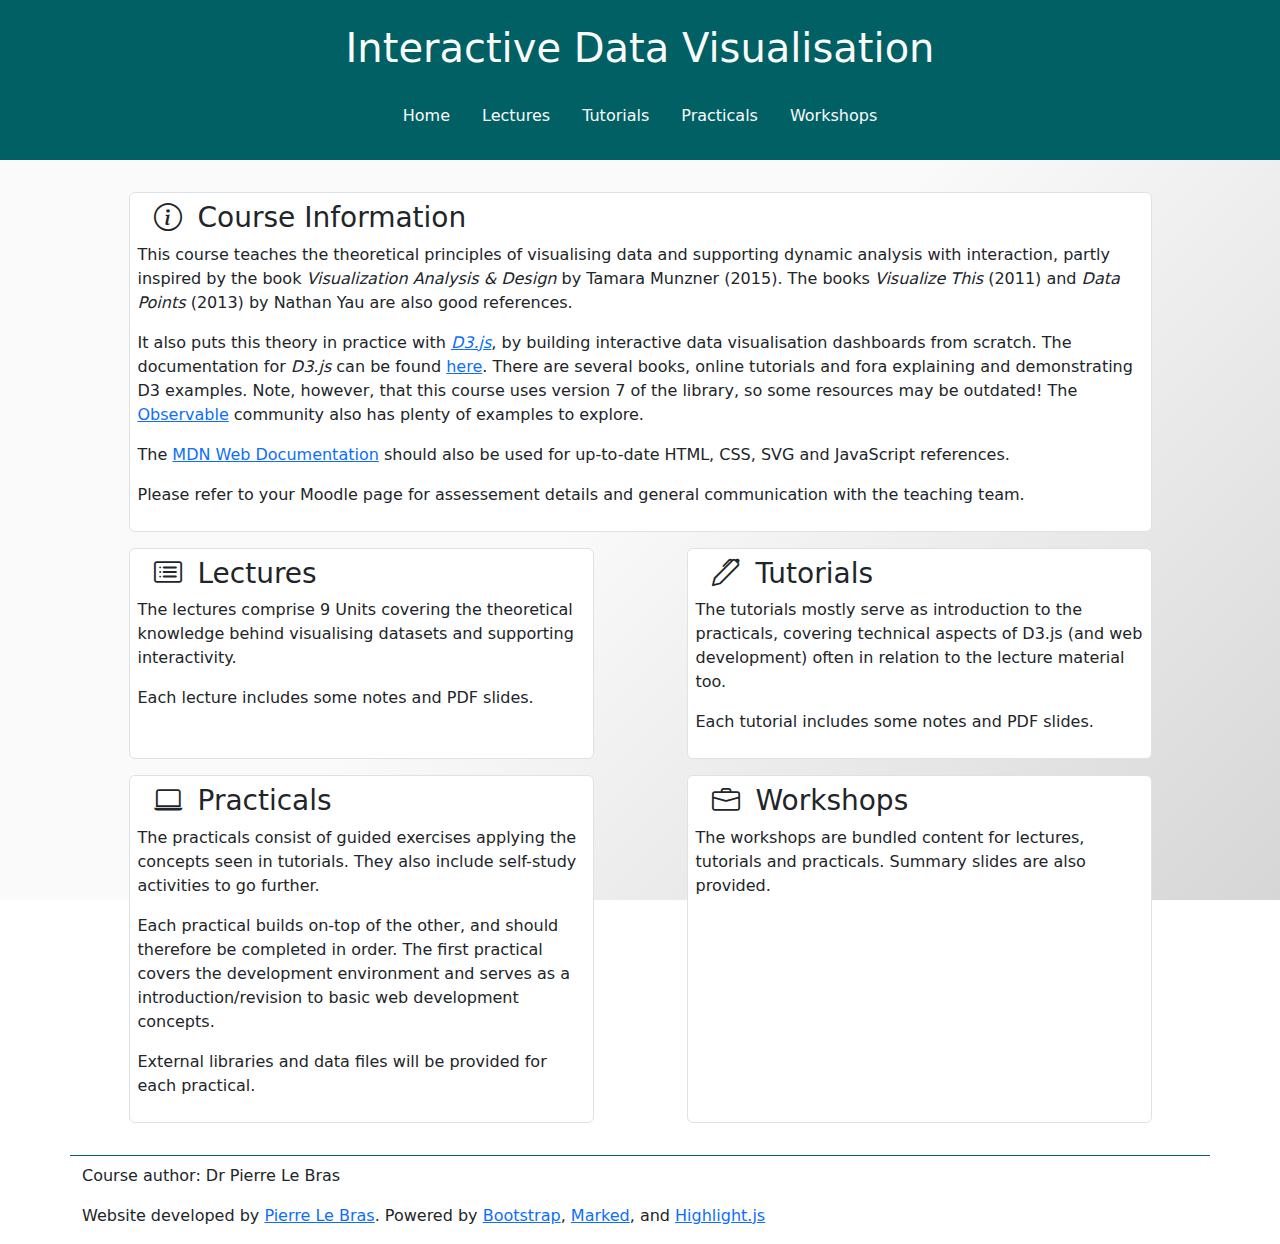
<file: index.html>
<!DOCTYPE html>
<html lang="en">
<head>
    <meta charset="UTF-8">
    <meta http-equiv="X-UA-Compatible" content="IE=edge">
    <meta name="viewport" content="width=device-width, initial-scale=1.0">
    <title>Interactive Data Visualisation - Course</title>

    <link rel="stylesheet" href="../libs/bootstrap/v5/bootstrap.min.css">
    <script src="../libs/bootstrap/v5/bootstrap.bundle.min.js"></script>
    <link rel="stylesheet" href="../libs/bootstrap/icons/bootstrap-icons.css">

    <script src="../libs/marked/marked.min.js"></script>

    <script src="../libs/highlight/highlight.min.js"></script>
    <link rel="stylesheet" href="../libs/highlight/atom-one-dark.min.css">

    <link rel="stylesheet" href="../styles/main.css">

</head>
<body>
    <header class="py-4 px-5 mb-4" include-html="header.html"></header>
    <div class="container flex-row flex-wrap d-flex justify-content-around">
        <div class="col-11 border rounded bg-white p-2 m-2">
            <h3><i class="mx-3 bi bi-info-circle"></i>Course Information</h3>
            <div>
                <p>
                    This course teaches the theoretical principles of visualising data and supporting dynamic 
                    analysis with interaction, partly inspired by the book
                    <i>Visualization Analysis & Design</i> by Tamara Munzner (2015). The books
                    <i>Visualize This</i> (2011) and <i>Data Points</i> (2013) by Nathan Yau are also good references.
                </p>
                <p>
                    It also puts this theory in practice with <i><a href="https://d3js.org">D3.js</a></i>, 
                    by building interactive data visualisation dashboards from scratch. The documentation 
                    for <i>D3.js</i> can be found <a href="https://github.com/d3/d3/blob/main/API.md">here</a>. 
                    There are several books, online tutorials and fora explaining and demonstrating D3 examples. 
                    Note, however, that this course uses version 7 of the library, so some resources may be outdated!
                    The <a href="https://observablehq.com/">Observable</a> community also has plenty of examples to explore.
                </p>
                <p>
                    The <a href="https://developer.mozilla.org/en-US/docs/Web">MDN Web Documentation</a> should
                    also be used for up-to-date HTML, CSS, SVG and JavaScript references.
                </p>
                <p>
                    Please refer to your Moodle page for assessement details and general communication with the teaching team.
                </p>
            </div>
        </div>
        <div class="col-5 border rounded bg-white p-2 m-2">
            <h3><i class="mx-3 bi bi-card-list"></i>Lectures</h3>
            <div>
                <p">
                    The lectures comprise 9 Units covering the theoretical knowledge behind visualising datasets and
                    supporting interactivity.
                </p>
                <p">
                    Each lecture includes some notes and PDF slides.
                </p>
            </div>
        </div>

        <div class="col-5 border rounded bg-white p-2 m-2">
            <h3><i class="mx-3 bi bi-pen"></i>Tutorials</h3>
            <div>
                <p">
                    The tutorials mostly serve as introduction to the practicals, covering technical aspects of D3.js 
                    (and web development) often in relation to the lecture material too.
                </p>
                <p">
                    Each tutorial includes some notes and PDF slides.
                </p>
            </div>
        </div>

        <div class="col-5 border rounded bg-white p-2 m-2">
            <h3><i class="mx-3 bi bi-laptop"></i>Practicals</h3>
            <div>
                <p">
                    The practicals consist of guided exercises applying the concepts seen in tutorials. They also include
                    self-study activities to go further.
                </p>
                <p">
                    Each practical builds on-top of the other, and should therefore be completed in order. The first practical
                    covers the development environment and serves as a introduction/revision to basic web development concepts.
                </p>
                <p">
                    External libraries and data files will be provided for each practical.
                </p>
            </div>
        </div>

        <div class="col-5 border rounded bg-white p-2 m-2">
            <h3><i class="mx-3 bi bi-briefcase"></i>Workshops</h3>
            <div>
                <p">
                    The workshops are bundled content for lectures, tutorials and practicals. Summary slides are also provided.
                </p>
            </div>
        </div>
    </div>
    <footer class="mt-4 pt-2 container" include-html="footer.html"></footer>
    <script src="scripts/pageSetup.js"></script>
</body>
</html>
</file>
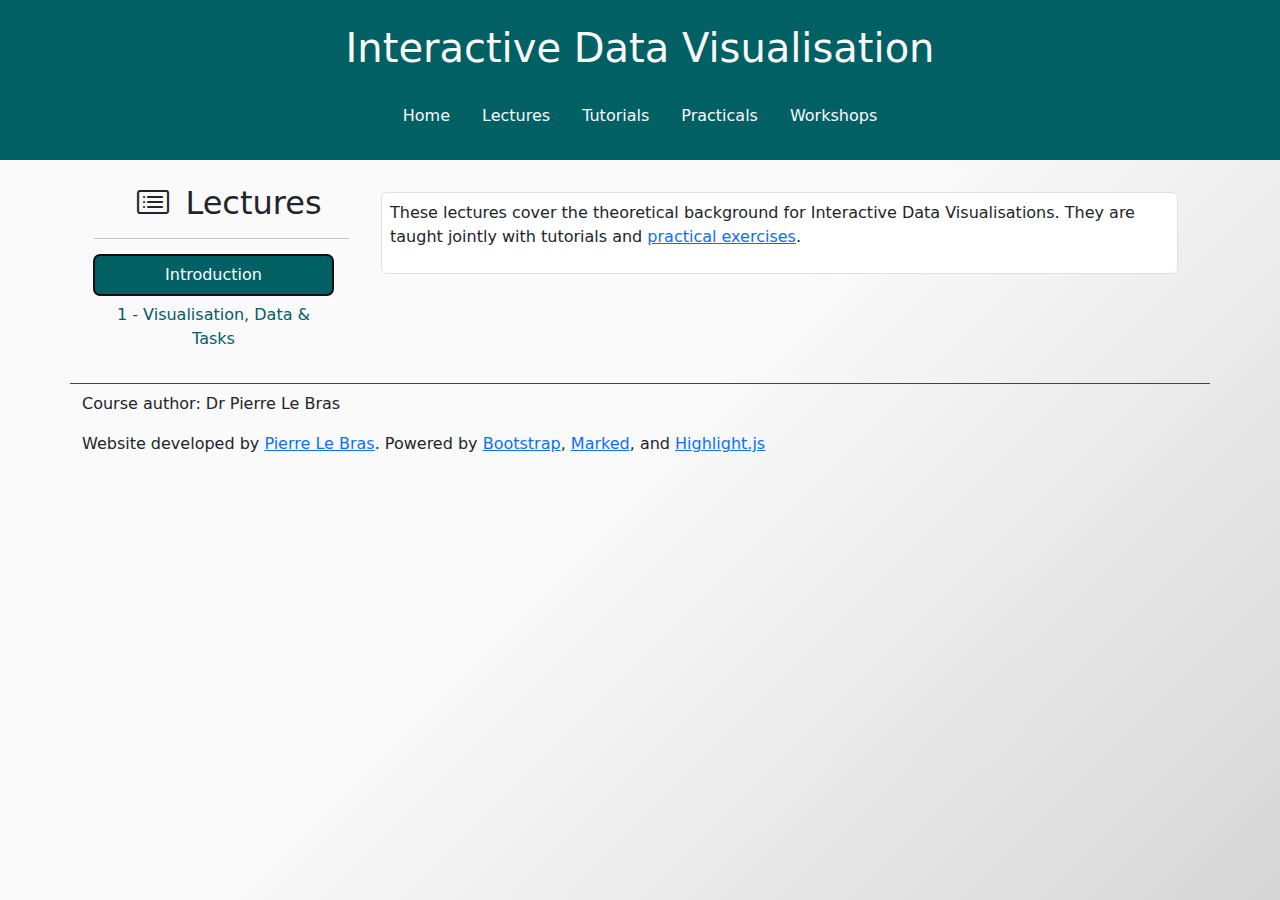
<file: lectures/index.html>
<!DOCTYPE html>
<html lang="en">
<head>
    <meta charset="UTF-8">
    <meta http-equiv="X-UA-Compatible" content="IE=edge">
    <meta name="viewport" content="width=device-width, initial-scale=1.0">
    <title>Interactive Data Visualisation - Lectures</title>

    <link rel="stylesheet" href="../libs/bootstrap/v5/bootstrap.min.css">
    <script src="../libs/bootstrap/v5/bootstrap.bundle.min.js"></script>
    <link rel="stylesheet" href="../libs/bootstrap/icons/bootstrap-icons.css">

    <script src="../libs/marked/marked.min.js"></script>

    <script src="../libs/highlight/highlight.min.js"></script>
    <link rel="stylesheet" href="../libs/highlight/atom-one-dark.min.css">

    <link rel="stylesheet" href="../styles/main.css">

</head>
<body>
    <header class="py-4 px-5 mb-4" include-html="../header.html"></header>
    <div class="row container mx-auto">
        <div class="col-4 col-md-3">
            <div class="sticky-top">
                <h2 class="text-center"><i class="mx-3 bi bi-card-list"></i>Lectures</h2>
                <hr>
                <div class="nav flex-column nav-pills me-3" id="tabs" role="tablist" aria-orientation="vertical">
                    <!-- Items will be filled here -->
                </div>
            </div>
        </div>
        <div class="col-8 col-md-9">
            <div class="border rounded bg-white p-2 m-2" id="md-content">
                <!-- Content will be filled here -->
            </div>
            <div class="border rounded bg-white p-2 m-2 d-flex justify-content-center flex-wrap" id="resources">
                <!-- Resource links will be filled here -->
            </div>
        </div>
    </div>
    <footer class="mt-4 pt-2 container" include-html="../footer.html"></footer>

    <script>

        // markdown page data
        const pages = {
            'index':{ 'title': 'Introduction', 'page': 'index.md', 'resources': [] },
            'lec1':{ 'title': '1 - Visualisation, Data & Tasks', 'page': 'lecture1.md', 'resources': [['Slides','./slides/L1_Vis_Data_Tasks.pdf']] },
            // 'lec2':{ 'title': '2 - Visualisation Components', 'page': 'lecture2.md', 'resources': [['Slides','./slides/lecture2.pdf']] }
        }
        //     ['intro', 'Introduction', 'introduction.md'],
        //     ['lec1', '1 - Visualisation, Data & Tasks', 'lecture1.md', [['Slides','./slides/lecture1.pdf']]],
        //     ['lec2', '2 - Visualisation Components', 'lecture2.md'],
        //     ['lec3', '3 - Visualising Tabular Data', 'lecture3.md'],
        //     ['lec4', '4 - Interaction (Data)', 'lecture4.md'],
        //     ['lec5', '5 - Interaction (View)', 'lecture5.md'],
        //     ['lec6', '6 - Multiple Views', 'lecture6.md'],
        //     ['lec7', '7 - Visualising Time & Space', 'lecture7.md'],
        //     ['lec8', '8 - Visualising Networks', 'lecture8.md'],
        //     ['lec9', '9 - Guidelines & Evaluation', 'lecture9.md']
        // ]

        

        
        
        
    </script>
    <script src="../scripts/pageSetup.js"></script>
</body>
</html>
</file>
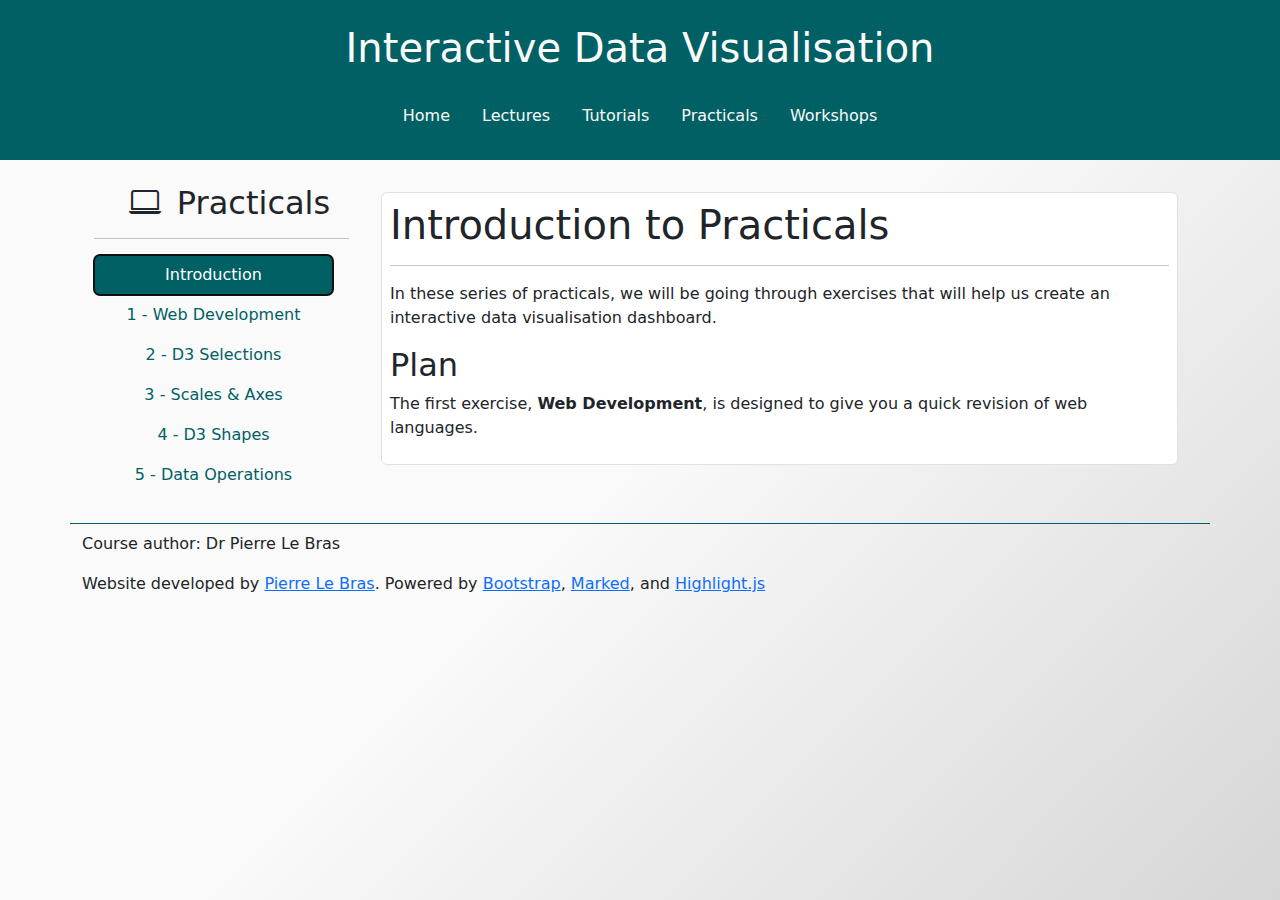
<file: practicals/index.html>
<!DOCTYPE html>
<html lang="en">
<head>
    <meta charset="UTF-8">
    <meta http-equiv="X-UA-Compatible" content="IE=edge">
    <meta name="viewport" content="width=device-width, initial-scale=1.0">
    <title>Interactive Data Visualisation - Practicals</title>

    <link rel="stylesheet" href="../libs/bootstrap/v5/bootstrap.min.css">
    <script src="../libs/bootstrap/v5/bootstrap.bundle.min.js"></script>
    <link rel="stylesheet" href="../libs/bootstrap/icons/bootstrap-icons.css">

    <script src="../libs/marked/marked.min.js"></script>

    <script src="../libs/highlight/highlight.min.js"></script>
    <link rel="stylesheet" href="../libs/highlight/atom-one-dark.min.css">

    <link rel="stylesheet" href="../styles/main.css">

</head>
<body>
    <header class="py-4 px-5 mb-4" include-html="../header.html"></header>
    <div class="row container mx-auto">
        <div class="col-4 col-md-3">
            <div class="sticky-top">
                <h2 class="text-center"><i class="mx-3 bi bi-laptop"></i>Practicals</h2>
                <hr>
                <div class="nav flex-column nav-pills me-3" id="tabs" role="tablist" aria-orientation="vertical">
                    <!-- Items will be filled here -->
                </div>
            </div>
        </div>
        <div class="col-8 col-md-9">
            <div class="border rounded bg-white p-2 m-2" id="md-content">
                <!-- Content will be filled here -->
            </div>
            <div class="border rounded bg-white p-2 m-2 d-flex justify-content-center flex-wrap" id="resources">
                <!-- Resource links will be filled here -->
            </div>
        </div>
    </div>
    <footer class="mt-4 pt-2 container" include-html="../footer.html"></footer>

    <script>
        
        // markdown page data
        const pages = {
            'index':{ 'title': 'Introduction', 'page': 'index.md', 'resources': [] },
            'prac1':{ 'title': '1 - Web Development', 'page': 'practical1.md', 'resources': [['Web Languages Reference Guide','../resources/docs/Web_Languages_Reference.pdf'],['<i>Optional - server.py</i>', '../resources/code/server.py']] },
            'prac2':{ 'title': '2 - D3 Selections', 'page': 'practical2.md', 'resources': [['D3 Library', './resources/d3.v7.min.js']] },
            'prac3':{ 'title': '3 - Scales & Axes', 'page': 'practical3.md', 'resources': [] },
            'prac4':{ 'title': '4 - D3 Shapes', 'page': 'practical4.md', 'resources': [] },
            'prac5':{ 'title': '5 - Data Operations', 'page': 'practical5.md', 'resources': [] }
        }
        
    </script>
    <script src="../scripts/pageSetup.js"></script>
</body>
</html>
</file>
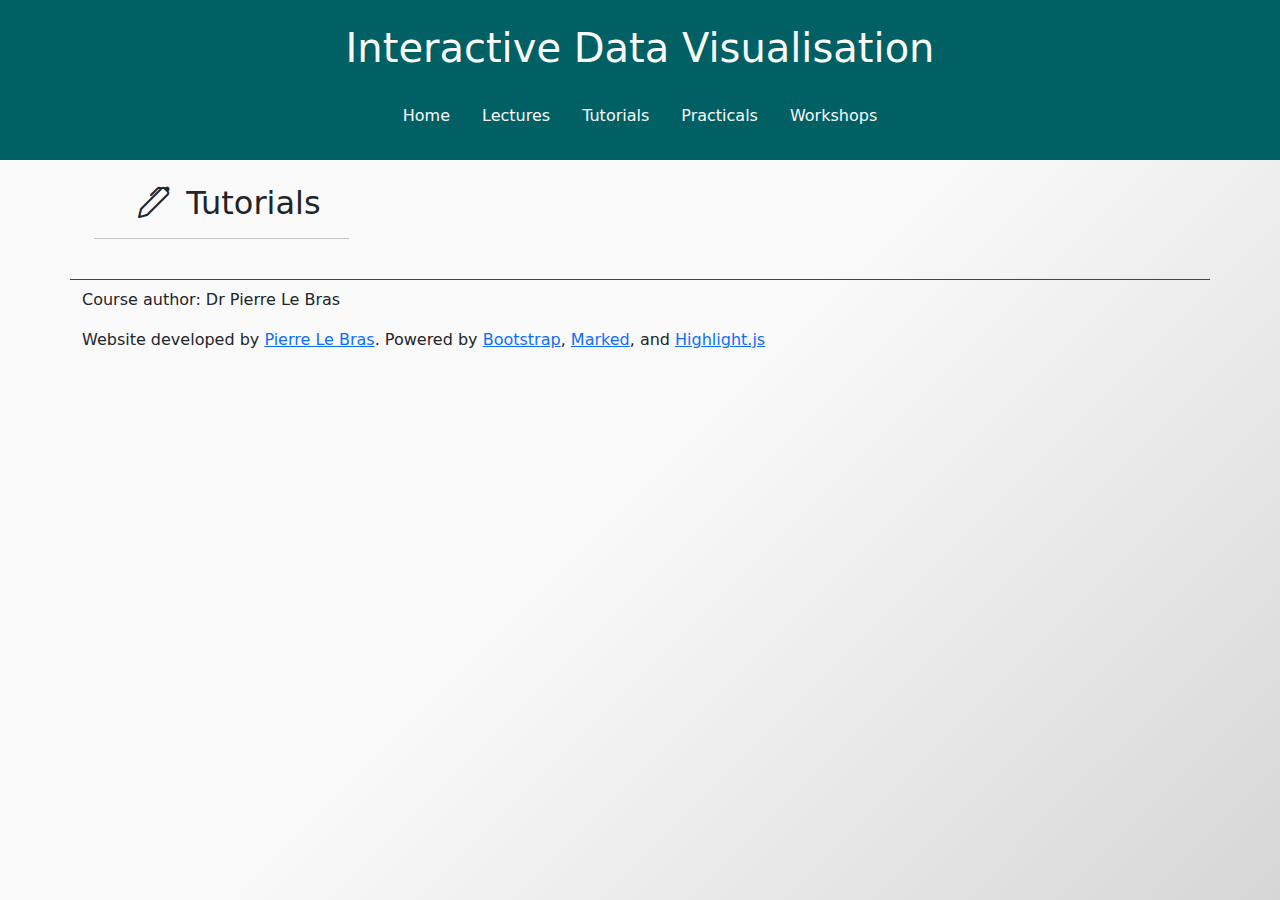
<file: tutorials/index.html>
<!DOCTYPE html>
<html lang="en">
<head>
    <meta charset="UTF-8">
    <meta http-equiv="X-UA-Compatible" content="IE=edge">
    <meta name="viewport" content="width=device-width, initial-scale=1.0">
    <title>Interactive Data Visualisation - Tutorials</title>

    <link rel="stylesheet" href="../libs/bootstrap/v5/bootstrap.min.css">
    <script src="../libs/bootstrap/v5/bootstrap.bundle.min.js"></script>
    <link rel="stylesheet" href="../libs/bootstrap/icons/bootstrap-icons.css">

    <script src="../libs/marked/marked.min.js"></script>

    <script src="../libs/highlight/highlight.min.js"></script>
    <link rel="stylesheet" href="../libs/highlight/atom-one-dark.min.css">

    <link rel="stylesheet" href="../styles/main.css">

</head>
<body>
    <header class="py-4 px-5 mb-4" include-html="../header.html"></header>
    <div class="row container mx-auto">
        <div class="col-4 col-md-3">
            <div class="sticky-top">
                <h2 class="text-center"><i class="mx-3 bi bi-pen"></i>Tutorials</h2>
                <hr>
                <div class="nav flex-column nav-pills me-3" id="tabs" role="tablist" aria-orientation="vertical">
                    <!-- Items will be filled here -->
                </div>
            </div>
        </div>
        <div class="col-8 col-md-9">
            <div class="border rounded bg-white p-2 m-2" id="md-content">
                <!-- Content will be filled here -->
            </div>
            <div class="border rounded bg-white p-2 m-2 d-flex justify-content-center flex-wrap" id="resources">
                <!-- Resource links will be filled here -->
            </div>
        </div>
    </div>
    <footer class="mt-4 pt-2 container" include-html="../footer.html"></footer>

    <script>

        // markdown page data
        const pages = {
            // 'index':{ 'title': 'Introduction', 'page': 'index.md', 'resources': [] },
            // 'lec1':{ 'title': '1 - Visualisation, Data & Tasks', 'page': 'lecture1.md', 'resources': [['Slides','./slides/L1_Vis_Data_Tasks.pdf']] },
            // 'lec2':{ 'title': '2 - Visualisation Components', 'page': 'lecture2.md', 'resources': [['Slides','./slides/lecture2.pdf']] }
        }
        //     ['intro', 'Introduction', 'introduction.md'],
        //     ['lec1', '1 - Visualisation, Data & Tasks', 'lecture1.md', [['Slides','./slides/lecture1.pdf']]],
        //     ['lec2', '2 - Visualisation Components', 'lecture2.md'],
        //     ['lec3', '3 - Visualising Tabular Data', 'lecture3.md'],
        //     ['lec4', '4 - Interaction (Data)', 'lecture4.md'],
        //     ['lec5', '5 - Interaction (View)', 'lecture5.md'],
        //     ['lec6', '6 - Multiple Views', 'lecture6.md'],
        //     ['lec7', '7 - Visualising Time & Space', 'lecture7.md'],
        //     ['lec8', '8 - Visualising Networks', 'lecture8.md'],
        //     ['lec9', '9 - Guidelines & Evaluation', 'lecture9.md']
        // ]

    </script>
    <script src="../scripts/pageSetup.js"></script>
</body>
</html>
</file>
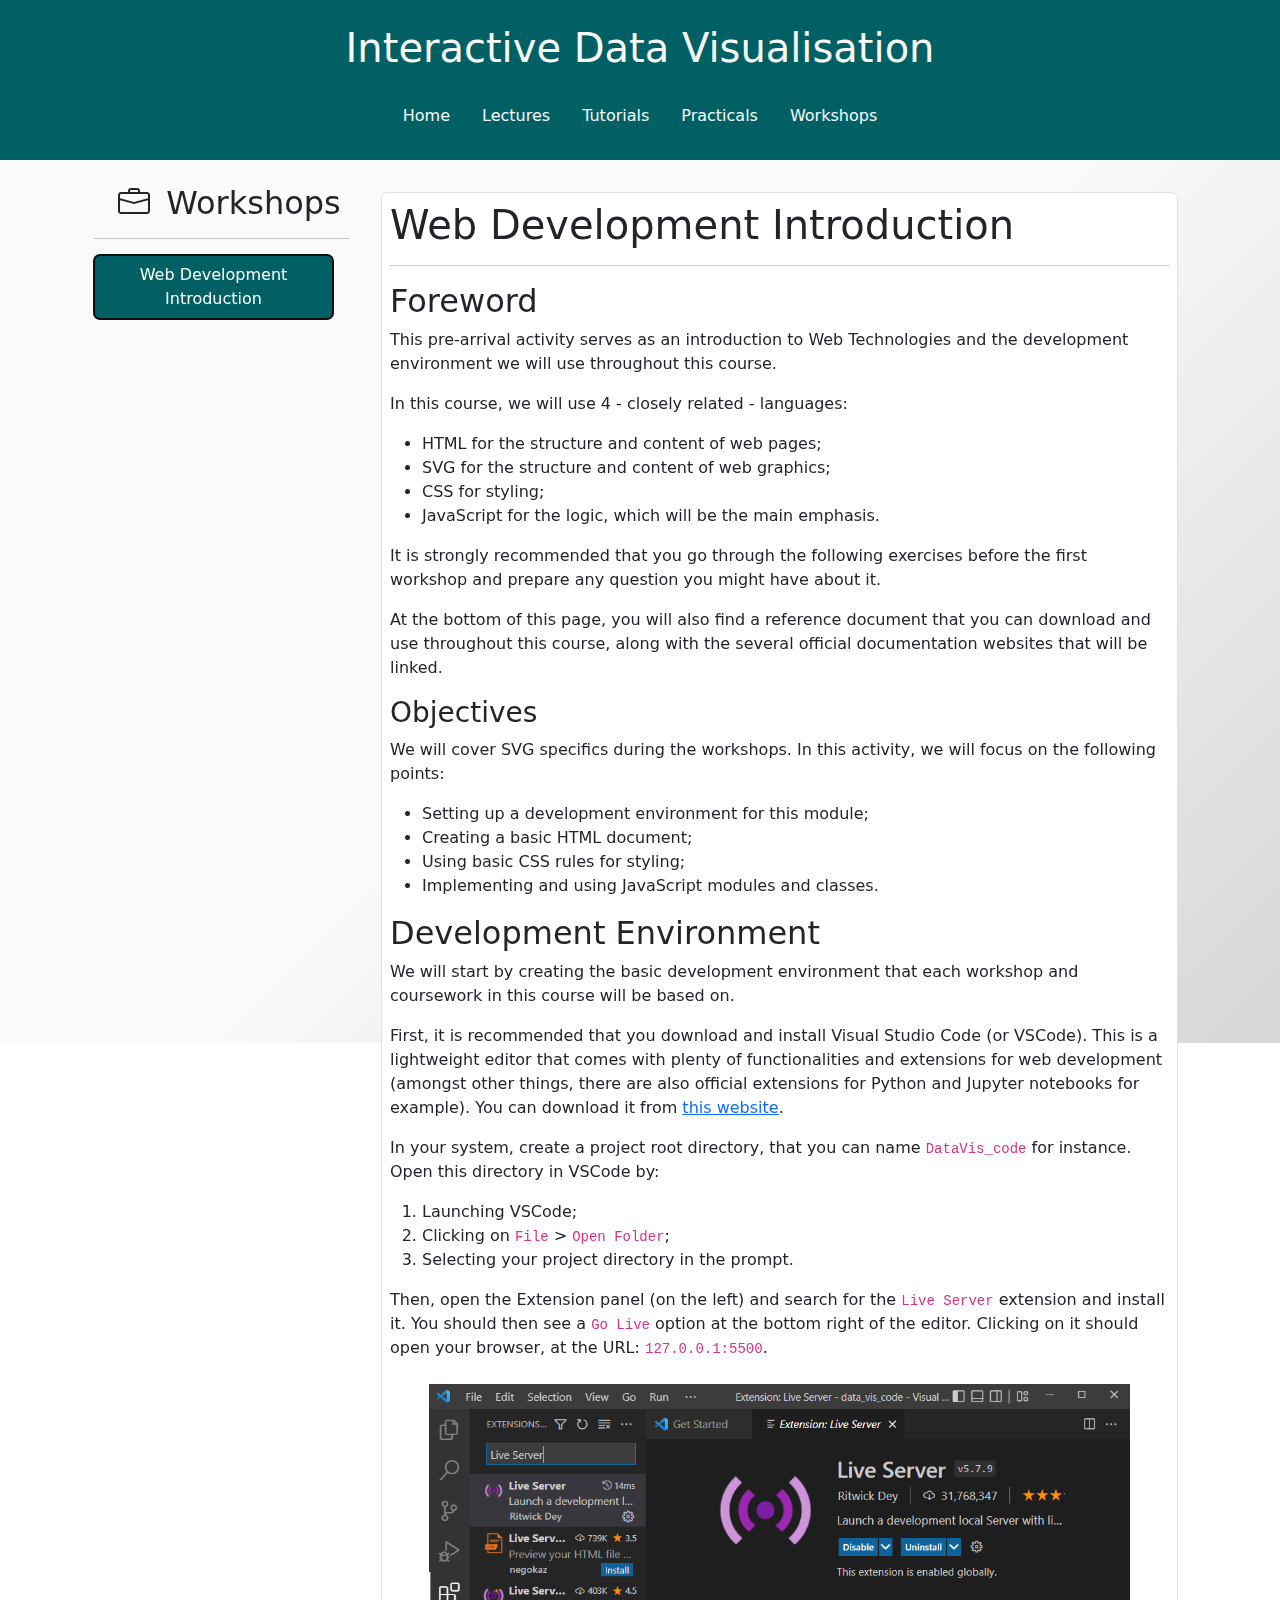
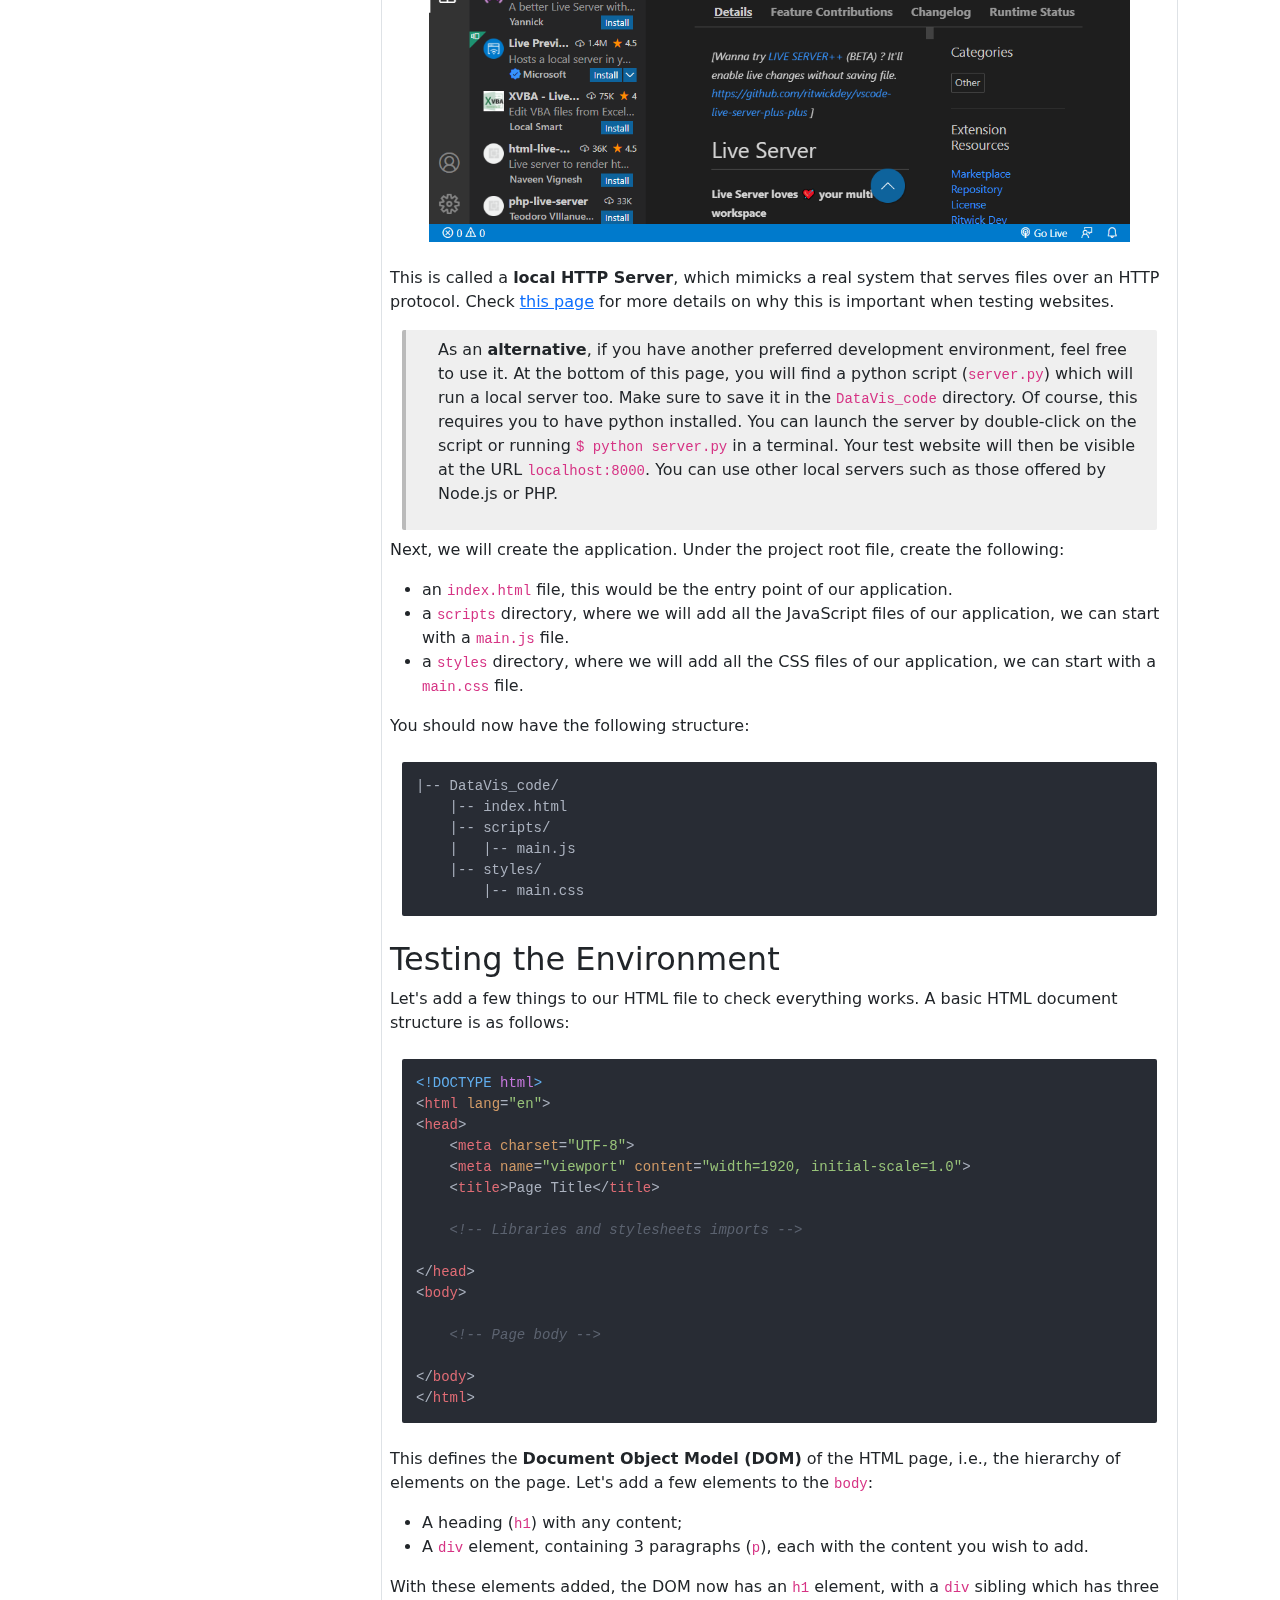
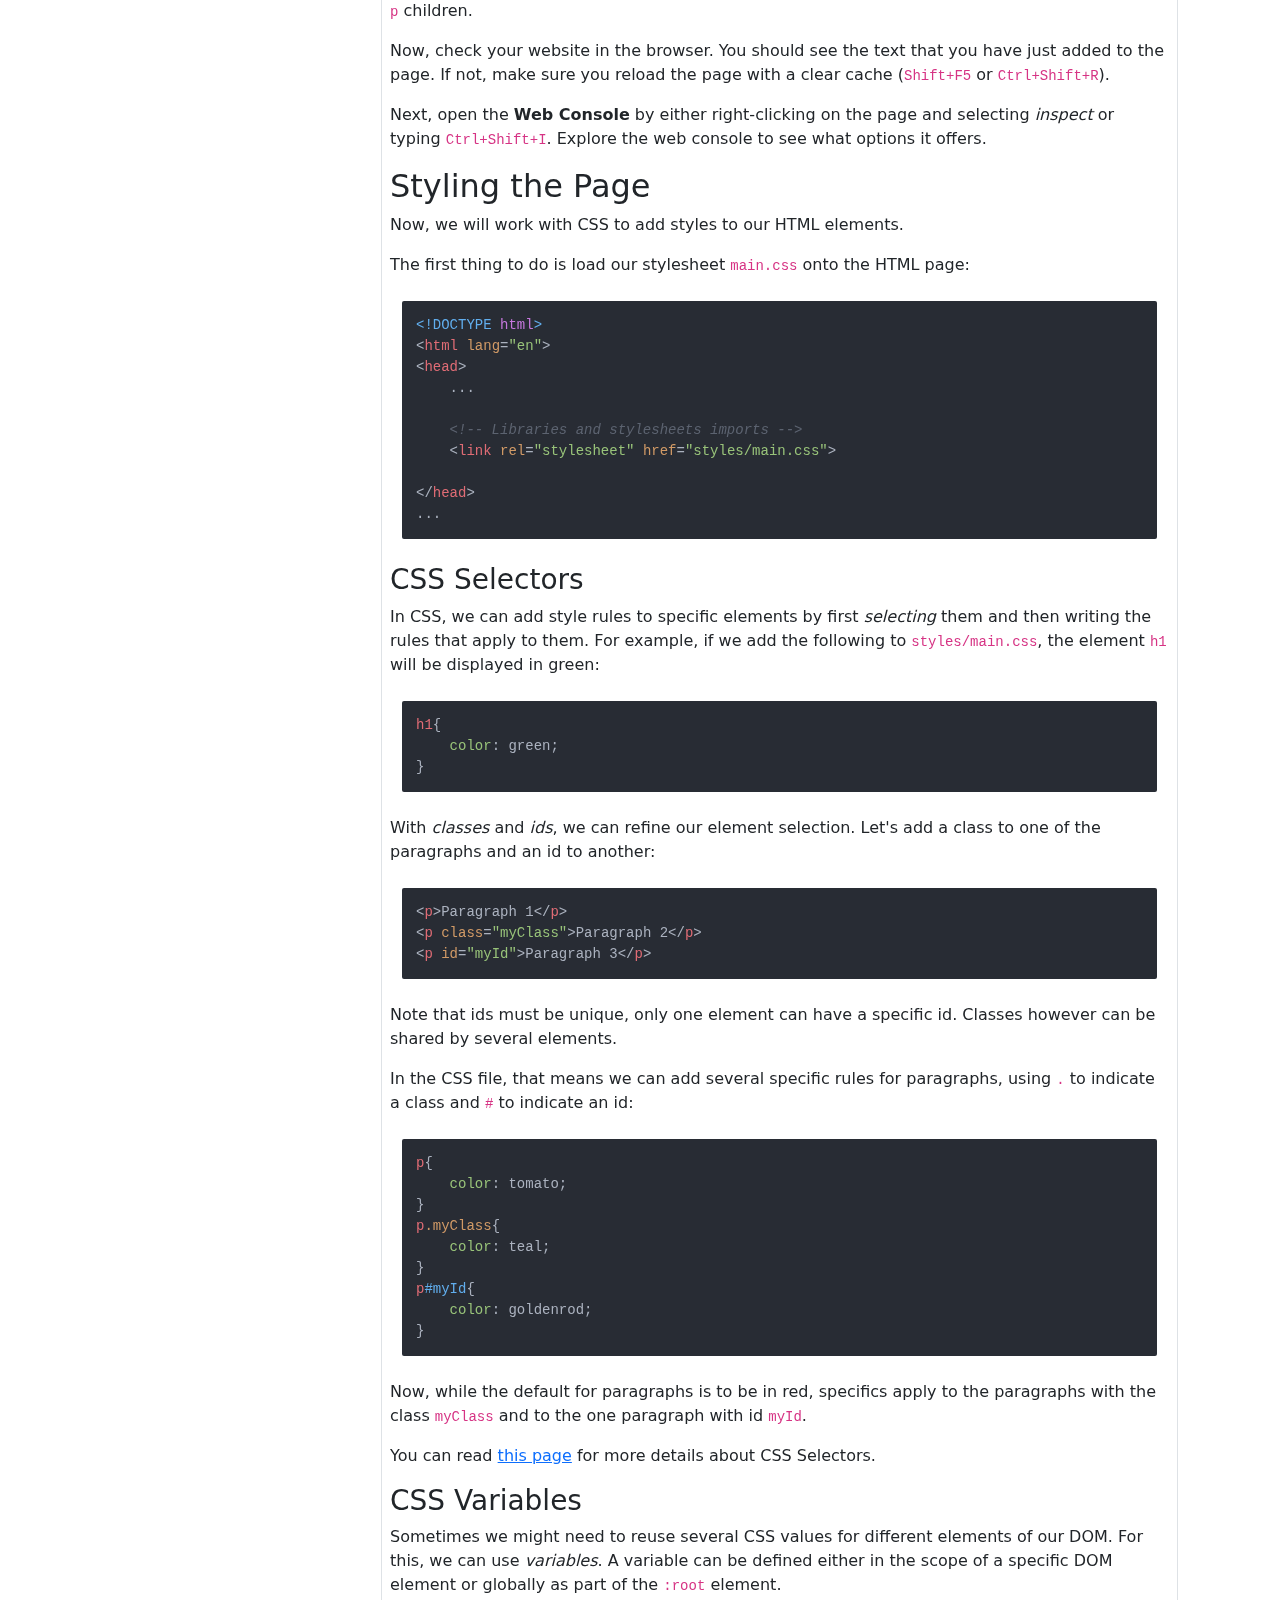
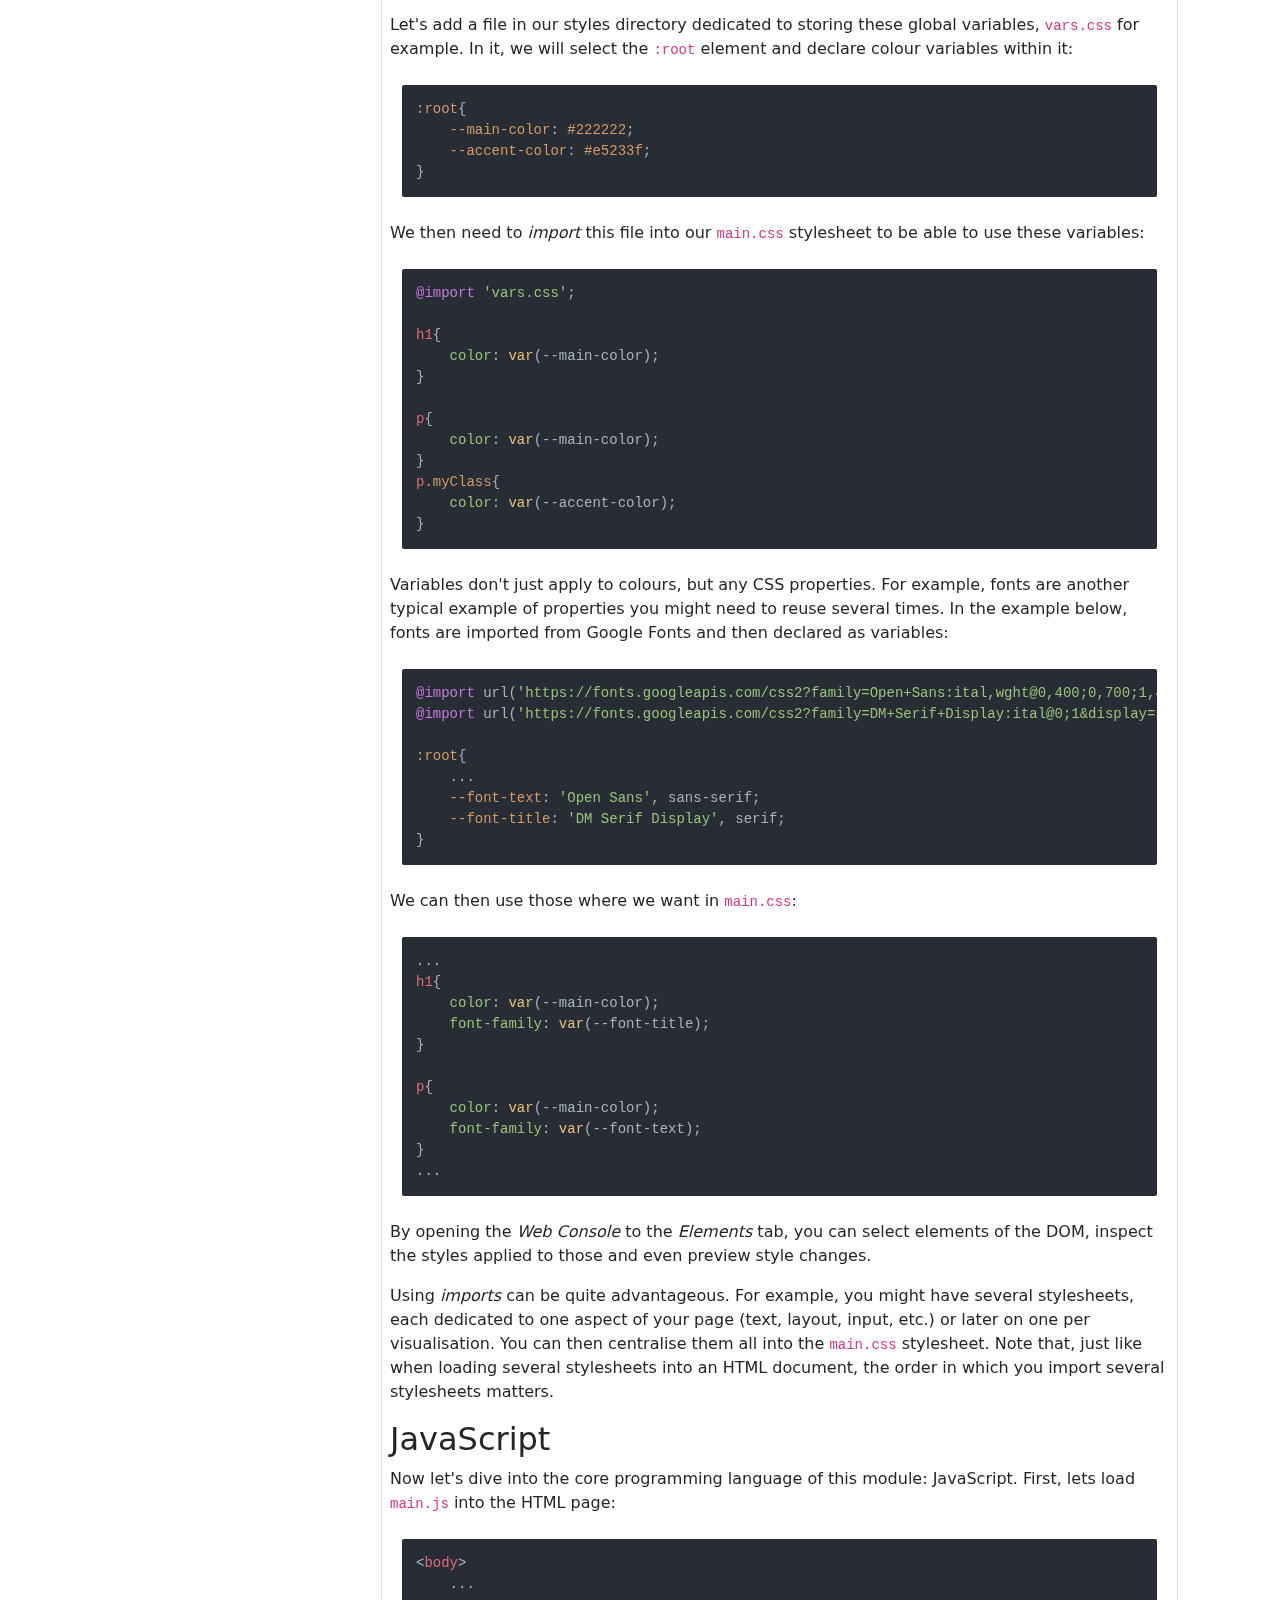
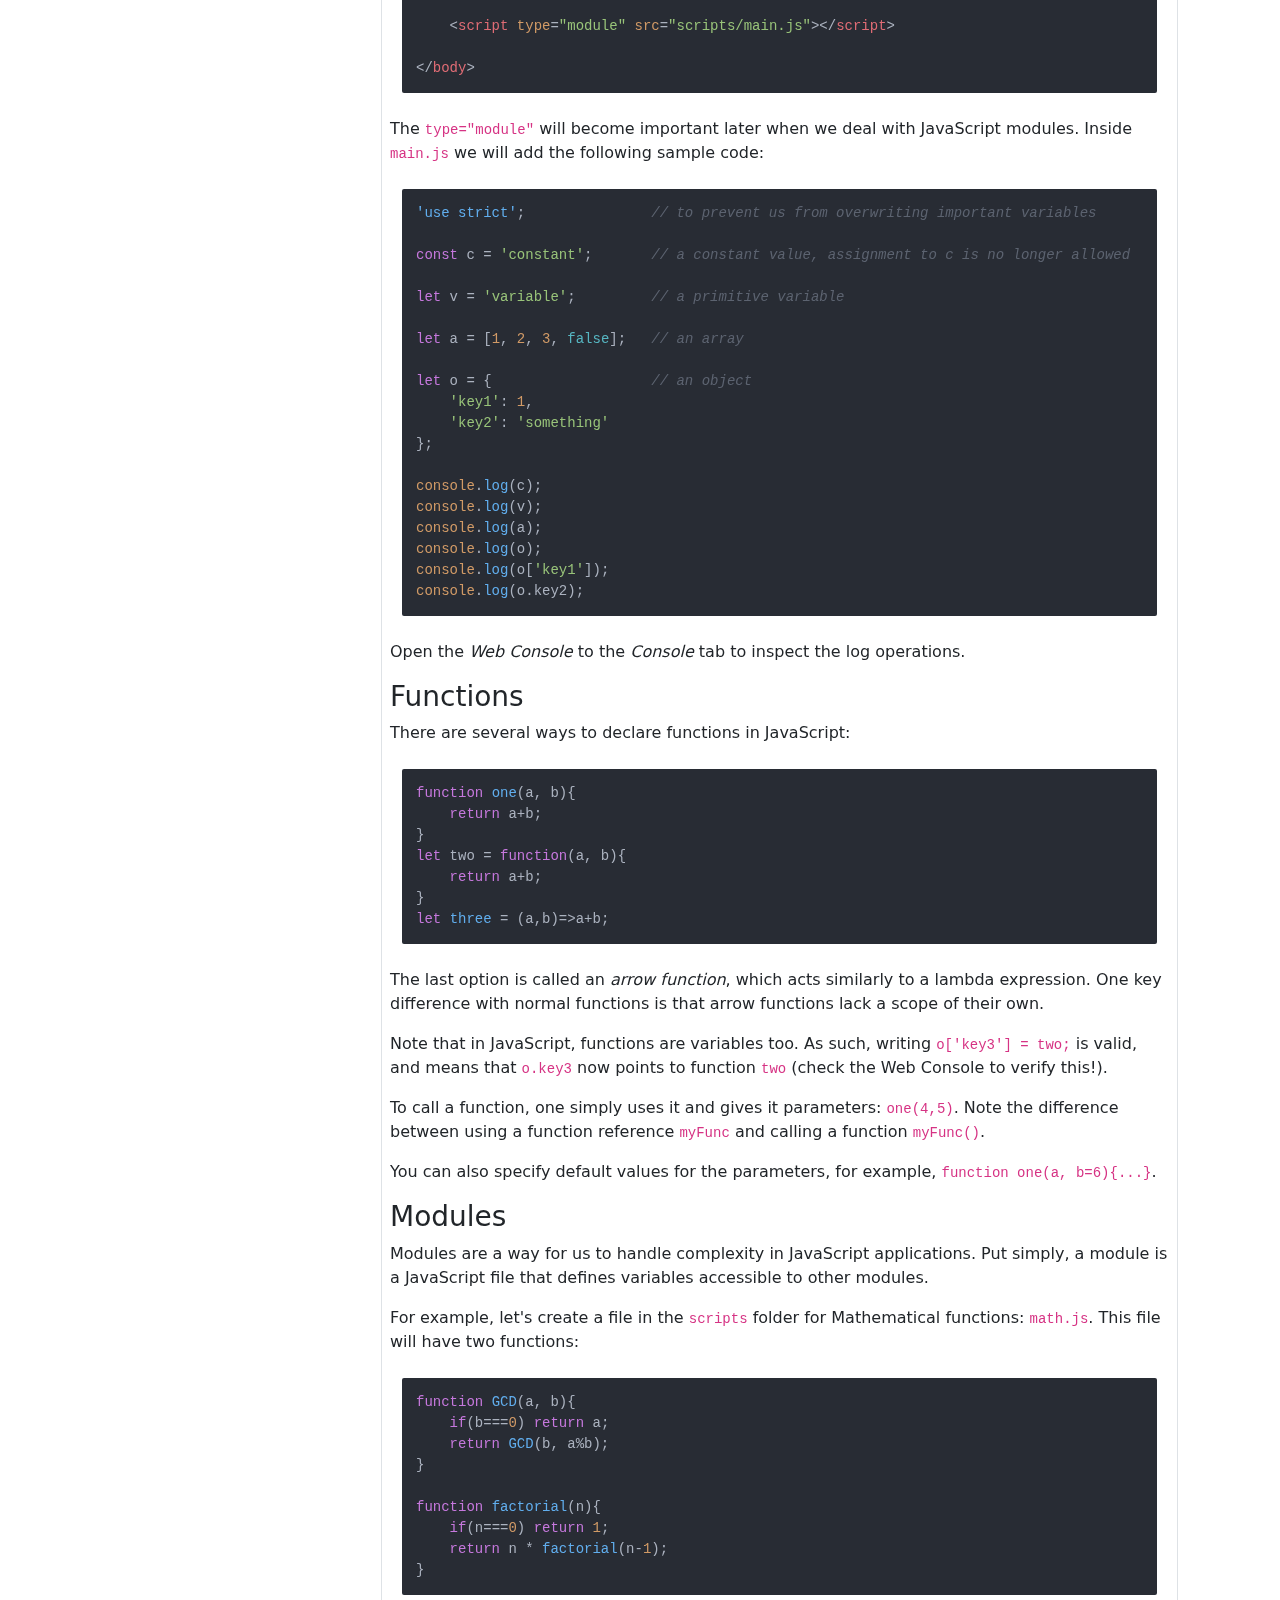
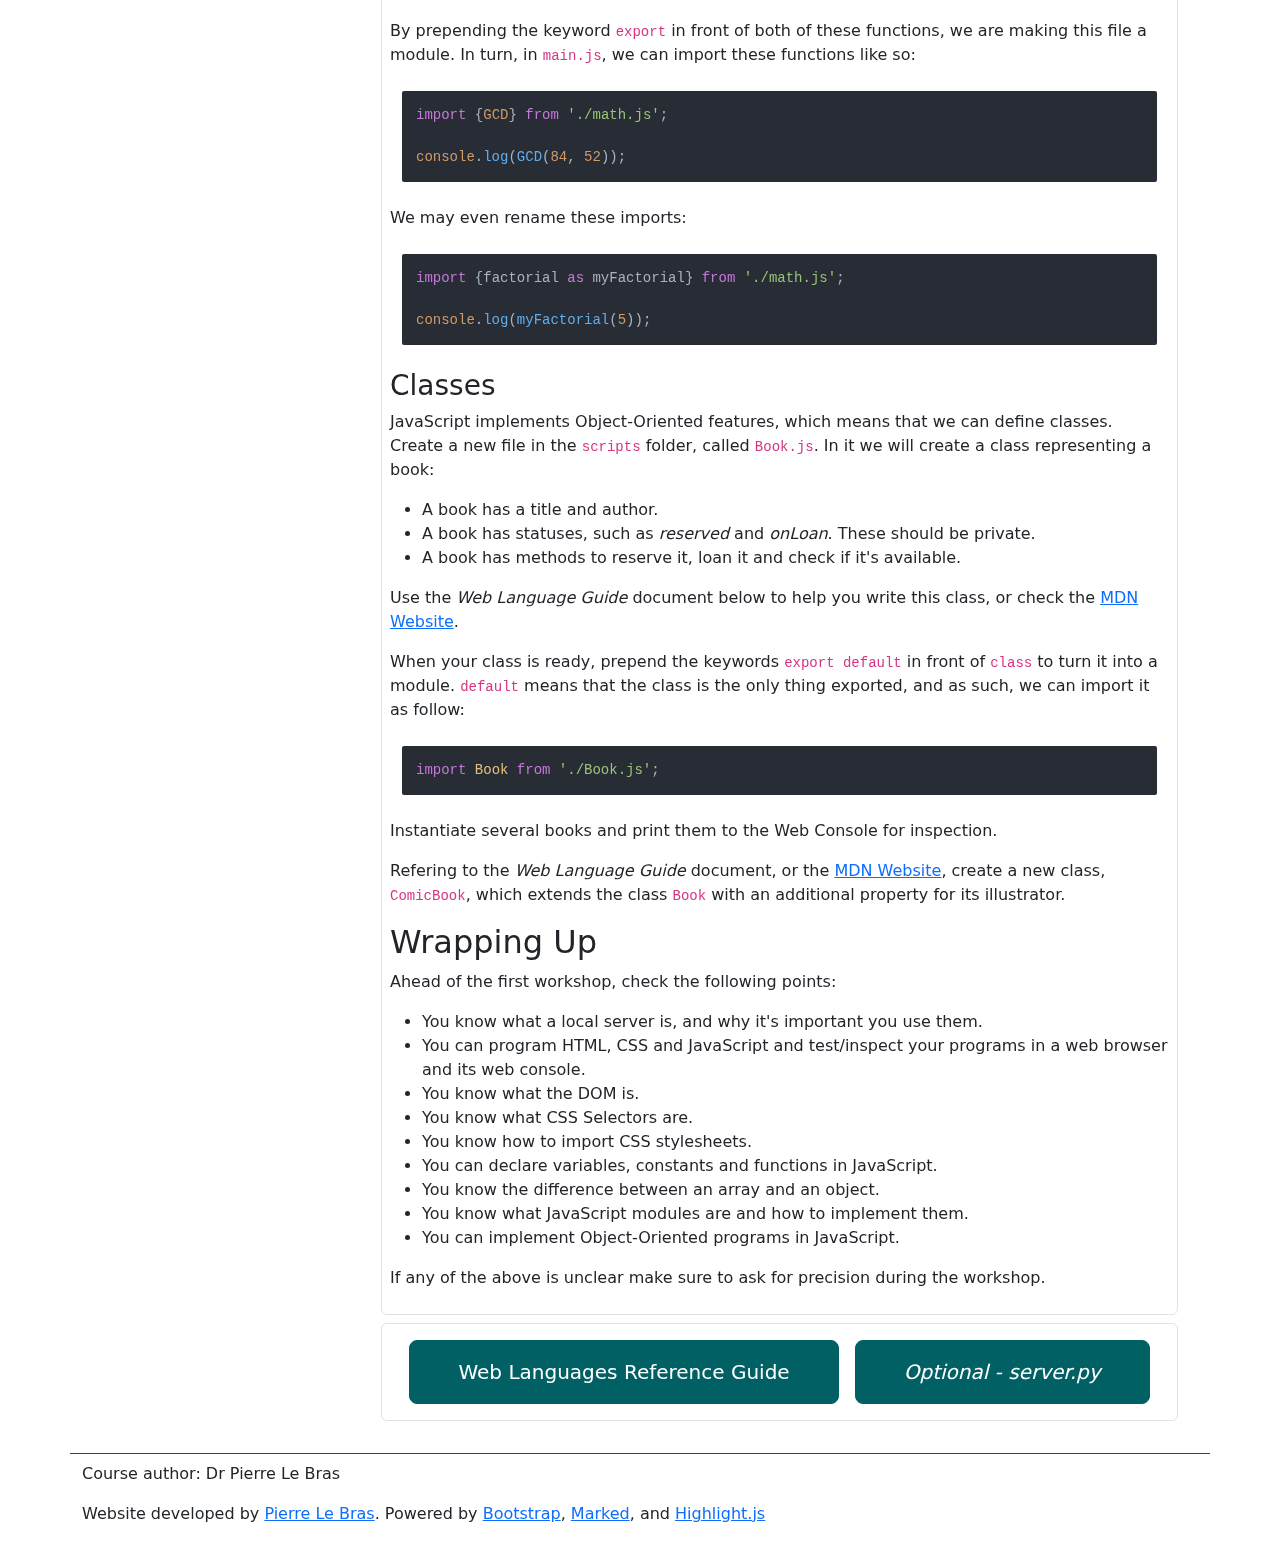
<file: workshops/index.html>
<!DOCTYPE html>
<html lang="en">
<head>
    <meta charset="UTF-8">
    <meta http-equiv="X-UA-Compatible" content="IE=edge">
    <meta name="viewport" content="width=device-width, initial-scale=1.0">
    <title>Interactive Data Visualisation - Workshops</title>

    <link rel="stylesheet" href="../libs/bootstrap/v5/bootstrap.min.css">
    <script src="../libs/bootstrap/v5/bootstrap.bundle.min.js"></script>
    <link rel="stylesheet" href="../libs/bootstrap/icons/bootstrap-icons.css">

    <script src="../libs/marked/marked.min.js"></script>

    <script src="../libs/highlight/highlight.min.js"></script>
    <link rel="stylesheet" href="../libs/highlight/atom-one-dark.min.css">

    <link rel="stylesheet" href="../styles/main.css">

</head>
<body>
    <header class="py-4 px-5 mb-4" include-html="../header.html"></header>
    <div class="row container mx-auto">
        <div class="col-4 col-md-3">
            <div class="sticky-top">
                <h2 class="text-center"><i class="mx-3 bi bi-briefcase"></i>Workshops</h2>
                <hr>
                <div class="nav flex-column nav-pills me-3" id="tabs" role="tablist" aria-orientation="vertical">
                    <!-- Items will be filled here -->
                </div>
            </div>
        </div>
        <div class="col-8 col-md-9">
            <div class="border rounded bg-white p-2 m-2" id="md-content">
                <!-- Content will be filled here -->
            </div>
            <div class="border rounded bg-white p-2 m-2 d-flex justify-content-center flex-wrap" id="resources">
                <!-- Resource links will be filled here -->
            </div>
        </div>
    </div>
    <footer class="mt-4 pt-2 container" include-html="../footer.html"></footer>

    <script>

        // markdown page data
        const pages = {
            // 'index':{ 'title': 'Introduction', 'page': 'index.md', 'resources': [] },
            'wksp0':{ 'title': 'Web Development Introduction', 'page': 'workshop0.md', 'resources': [['Web Languages Reference Guide','../resources/docs/Web_Languages_Reference.pdf'],['<i>Optional - server.py</i>', '../resources/code/server.py']] },
            // 'lec2':{ 'title': '2 - Visualisation Components', 'page': 'lecture2.md', 'resources': [['Slides','./slides/lecture2.pdf']] }
        }
        //     ['intro', 'Introduction', 'introduction.md'],
        //     ['lec1', '1 - Visualisation, Data & Tasks', 'lecture1.md', [['Slides','./slides/lecture1.pdf']]],
        //     ['lec2', '2 - Visualisation Components', 'lecture2.md'],
        //     ['lec3', '3 - Visualising Tabular Data', 'lecture3.md'],
        //     ['lec4', '4 - Interaction (Data)', 'lecture4.md'],
        //     ['lec5', '5 - Interaction (View)', 'lecture5.md'],
        //     ['lec6', '6 - Multiple Views', 'lecture6.md'],
        //     ['lec7', '7 - Visualising Time & Space', 'lecture7.md'],
        //     ['lec8', '8 - Visualising Networks', 'lecture8.md'],
        //     ['lec9', '9 - Guidelines & Evaluation', 'lecture9.md']
        // ]

    </script>
    <script src="../scripts/pageSetup.js"></script>
</body>
</html>
</file>
<file: styles/main.css>
@import url('./vars.css');
@import url('./layout.css');
@import url('./markdown.css');
</file>
<file: libs/highlight/atom-one-dark.min.css>
pre code.hljs{display:block;overflow-x:auto;padding:1em}code.hljs{padding:3px 5px}.hljs{color:#abb2bf;background:#282c34}.hljs-comment,.hljs-quote{color:#5c6370;font-style:italic}.hljs-doctag,.hljs-formula,.hljs-keyword{color:#c678dd}.hljs-deletion,.hljs-name,.hljs-section,.hljs-selector-tag,.hljs-subst{color:#e06c75}.hljs-literal{color:#56b6c2}.hljs-addition,.hljs-attribute,.hljs-meta .hljs-string,.hljs-regexp,.hljs-string{color:#98c379}.hljs-attr,.hljs-number,.hljs-selector-attr,.hljs-selector-class,.hljs-selector-pseudo,.hljs-template-variable,.hljs-type,.hljs-variable{color:#d19a66}.hljs-bullet,.hljs-link,.hljs-meta,.hljs-selector-id,.hljs-symbol,.hljs-title{color:#61aeee}.hljs-built_in,.hljs-class .hljs-title,.hljs-title.class_{color:#e6c07b}.hljs-emphasis{font-style:italic}.hljs-strong{font-weight:700}.hljs-link{text-decoration:underline}
</file>
